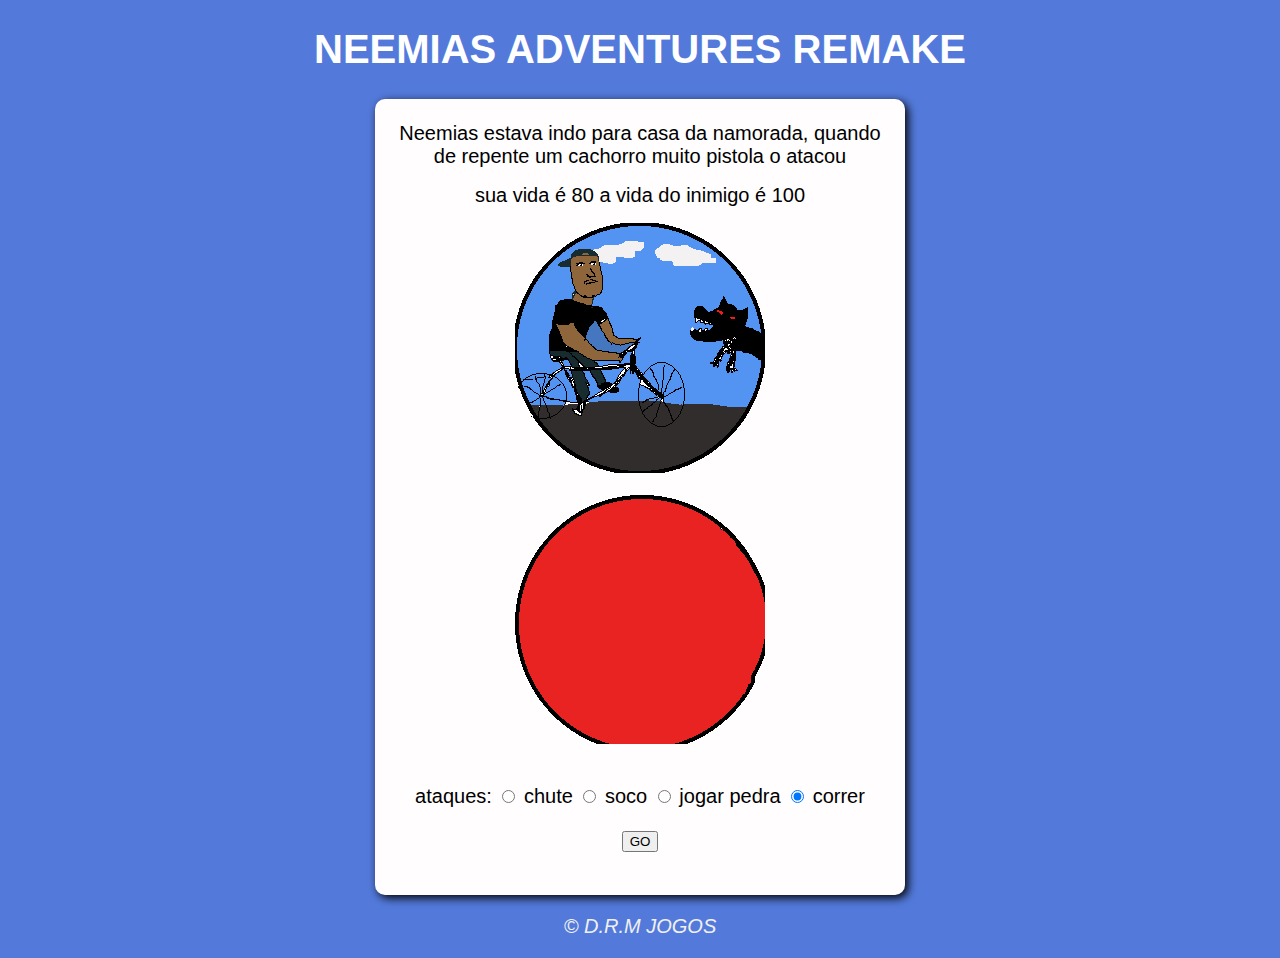
<file: index.html>
<!DOCTYPE html>
<html lang="pt-BR">
<head>
    <meta charset="UTF-8">
    <meta http-equiv="X-UA-Compatible" content="IE=edge">
    <meta name="viewport" content="width=device-width, initial-scale=1.0">
    <title>Daniel</title>
    <link rel="stylesheet" href="estilo.css">
</head>
<body onload="carregar()">
    <header>
        <h1>NEEMIAS ADVENTURES REMAKE</h1>
    </header>
    <section>
        <div id="msg">
            Neemias estava indo para casa da namorada, quando
            de repente um cachorro muito pistola o atacou

        </div>

        <div id="vida">
           xxxxxx

        </div>

        <div id="foto">
            <img id="imagem" src="New Piskel-1.png (11).png" alt="imgteste">
           
        </div>

        <div id="fotos">
            <img id="imagens" src="New Piskel-2.png (1).png" alt=naosei>
        </div>


        <div>
            <p>ataques:
                <input type="radio" name="atq" id="chute">
                <label id ="label1" for="chute">
                    chute
                </label>
                <input type="radio" name="atq" id="soco">
                <label id ="label2" for="soco">
                    soco
                </label>
                <input type="radio" name="atq" id="jogapedra">
                <label id ="label3" for ="jogapedra">
                    jogar pedra
                </label>
                <input type="radio" name="atq" id="correr" checked>
                <label id ="label4" for="correr">
                    correr
                </label>


            </p>
            <p>
                <input type="button" value="GO" onclick="verificar()">
            </p>
        </div>
    </section>
    <footer>
        <p>
            &copy; D.R.M JOGOS
        
        </p>
    </footer>
    <script src="script.js"></script>
</body>
</html>
</file>
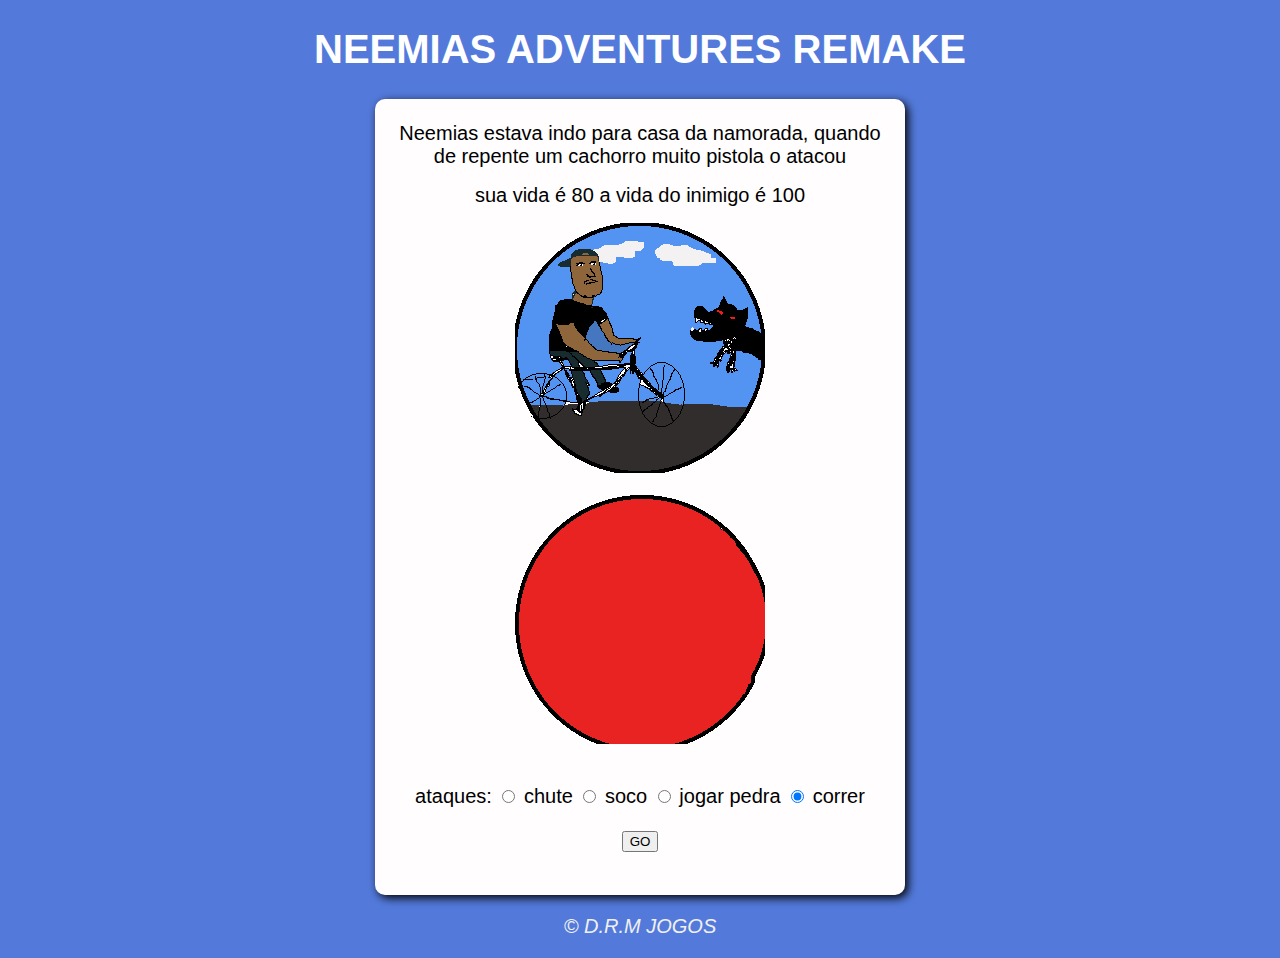
<file: aula1/index.html>
<!DOCTYPE html>
<html lang="pt-BR">
<head>
    <meta charset="UTF-8">
    <meta http-equiv="X-UA-Compatible" content="IE=edge">
    <meta name="viewport" content="width=device-width, initial-scale=1.0">
    <title>Daniel</title>
    <link rel="stylesheet" href="estilo.css">
</head>
<body onload="carregar()">
    <header>
        <h1>NEEMIAS ADVENTURES REMAKE</h1>
    </header>
    <section>
        <div id="msg">
            Neemias estava indo para casa da namorada, quando
            de repente um cachorro muito pistola o atacou

        </div>

        <div id="vida">
           xxxxxx

        </div>

        <div id="foto">
            <img id="imagem" src="New Piskel-1.png (11).png" alt="imgteste">
           
        </div>

        <div id="fotos">
            <img id="imagens" src="New Piskel-2.png (1).png" alt=naosei>
        </div>


        <div>
            <p>ataques:
                <input type="radio" name="atq" id="chute">
                <label id ="label1" for="chute">
                    chute
                </label>
                <input type="radio" name="atq" id="soco">
                <label id ="label2" for="soco">
                    soco
                </label>
                <input type="radio" name="atq" id="jogapedra">
                <label id ="label3" for ="jogapedra">
                    jogar pedra
                </label>
                <input type="radio" name="atq" id="correr" checked>
                <label id ="label4" for="correr">
                    correr
                </label>


            </p>
            <p>
                <input type="button" value="GO" onclick="verificar()">
            </p>
        </div>
    </section>
    <footer>
        <p>
            &copy; D.R.M JOGOS
        
        </p>
    </footer>
    <script src="script.js"></script>
</body>
</html>
</file>
<file: estilo.css>
body{
    background:rgb(83, 122, 219);
    font:normal 15pt arial;

    
}

header {
    color:white;
    text-align: center;

}

section{
    background:rgb(255, 253, 253);
    border-radius: 10px;
    padding:15px;
    width:500px;
    margin:auto;
    box-shadow:3px 3px 10px black;




}

div{
    text-align: center;
    padding:8px;
}

footer{
    color: rgb(240, 240, 240);
    text-align: center;
    font-style: italic;

}
</file>
<file: aula1/estilo.css>
body{
    background:rgb(83, 122, 219);
    font:normal 15pt arial;

    
}

header {
    color:white;
    text-align: center;

}

section{
    background:rgb(255, 253, 253);
    border-radius: 10px;
    padding:15px;
    width:500px;
    margin:auto;
    box-shadow:3px 3px 10px black;




}

div{
    text-align: center;
    padding:8px;
}

footer{
    color: rgb(240, 240, 240);
    text-align: center;
    font-style: italic;

}
</file>
